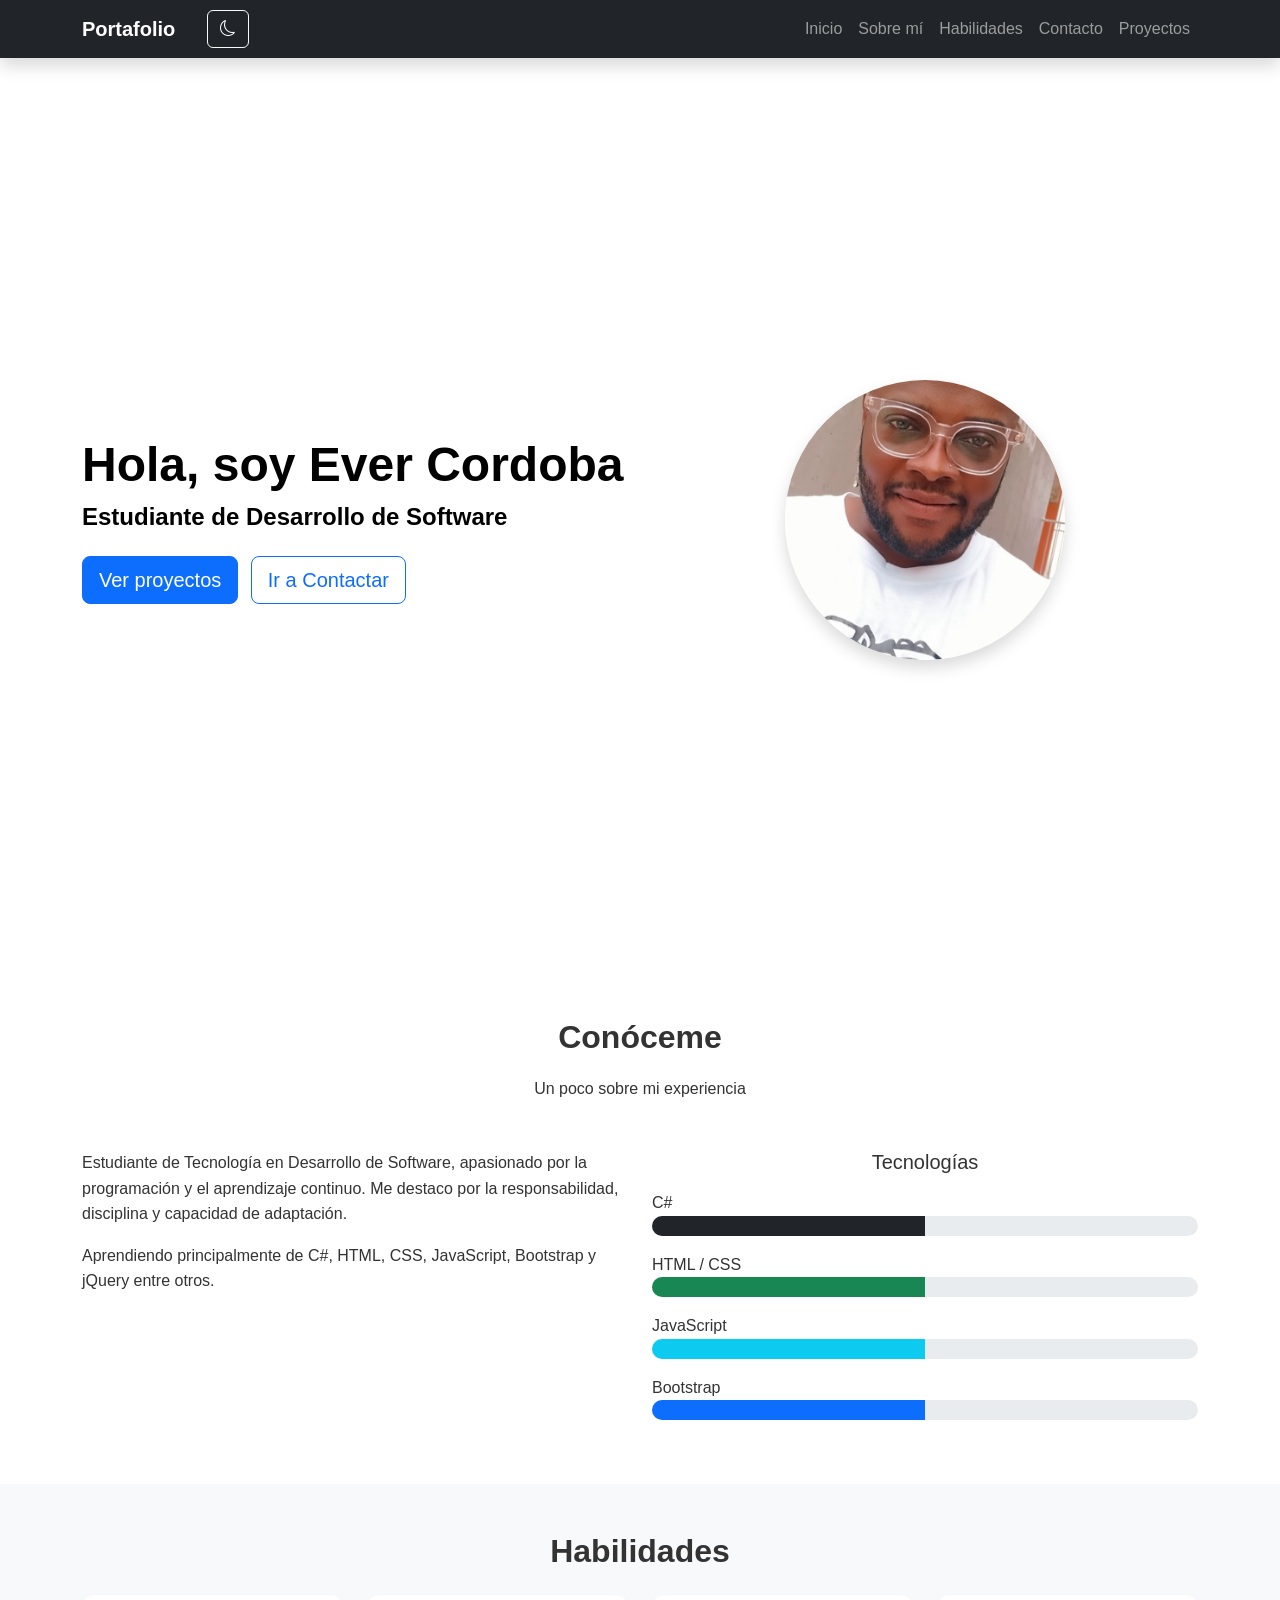
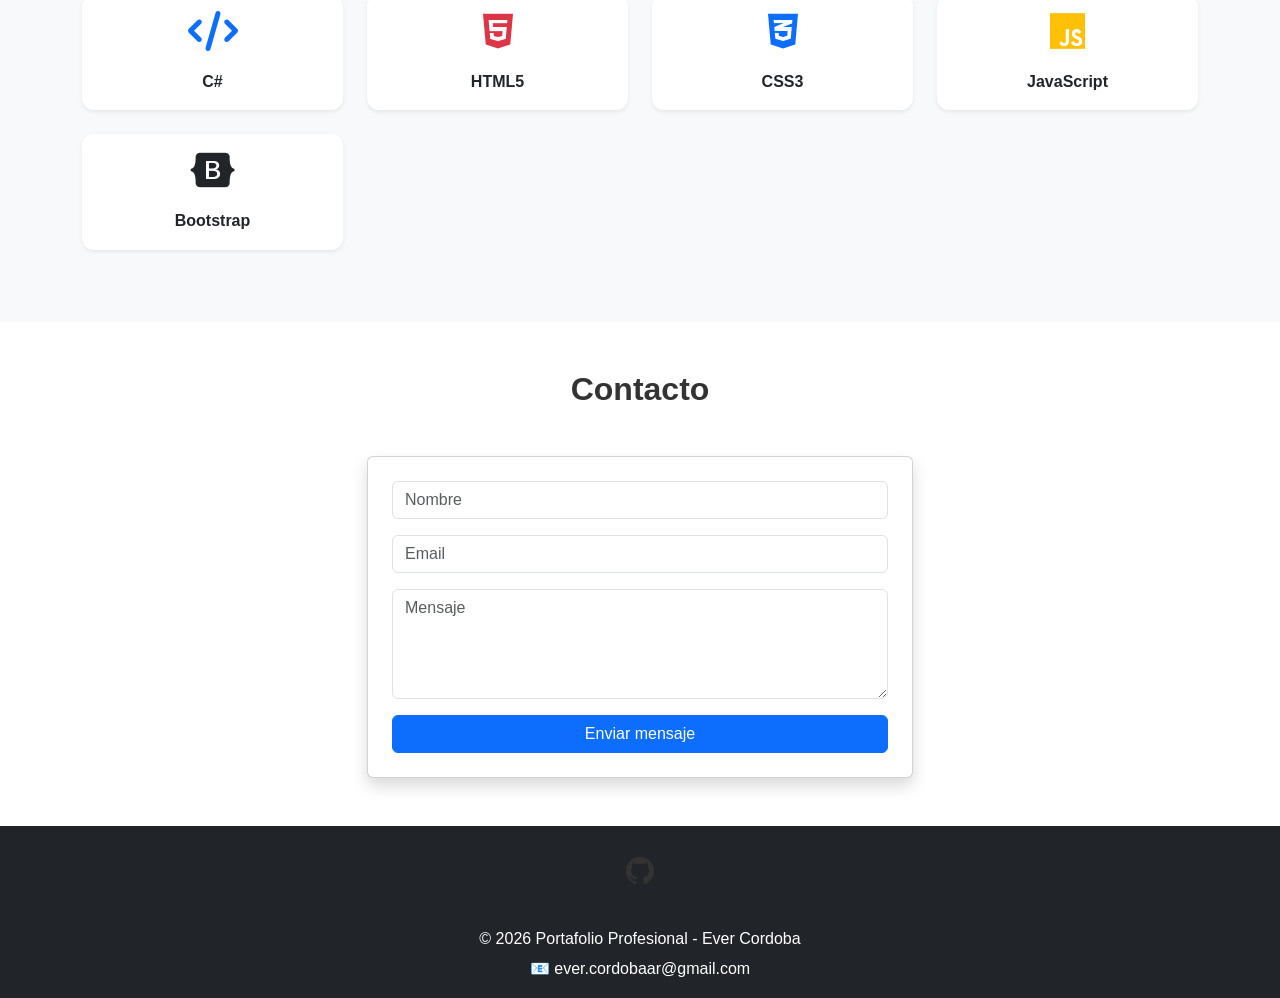
<file: index.html>
<!DOCTYPE html>
<html lang="es">
<head>
  <meta charset="UTF-8">
  <meta name="viewport" content="width=device-width, initial-scale=1">
  <title>Portafolio Profesional</title>
  <link href="css/bootstrap.min.css" rel="stylesheet">
  <link href="css/styles.css" rel="stylesheet">
  <!-- Iconos -->
  <link rel="stylesheet" href="https://cdn.jsdelivr.net/npm/bootstrap-icons@1.11.1/font/bootstrap-icons.css">
  <link rel="stylesheet" href="https://cdnjs.cloudflare.com/ajax/libs/font-awesome/6.5.1/css/all.min.css">
</head>
<body>

  <!-- MENÚ SUPERIOR -->
  <nav class="navbar navbar-expand-lg navbar-dark bg-dark shadow fixed-top">
    <div class="container">
      <a class="navbar-brand fw-bold" href="index.html">Portafolio</a>
      <button class="navbar-toggler" data-bs-toggle="collapse" data-bs-target="#menu">
        <span class="navbar-toggler-icon"></span>
      </button>

      <!-- Botón Dark Mode -->
      <button id="darkMode" class="btn btn-outline-light ms-3">
        <i class="bi bi-moon"></i>
      </button>

      <div class="collapse navbar-collapse" id="menu">
        <ul class="navbar-nav ms-auto">
          <li class="nav-item"><a class="nav-link" href="index.html">Inicio</a></li>
          <li class="nav-item"><a class="nav-link" href="#sobre-mi">Sobre mí</a></li>
          <li class="nav-item"><a class="nav-link" href="#habilidades">Habilidades</a></li>
          <li class="nav-item"><a class="nav-link" href="#contacto">Contacto</a></li>
          <li class="nav-item"><a class="nav-link" href="projects.html">Proyectos</a></li>
        </ul>
      </div>
    </div>
  </nav>

  <!-- HERO -->
    <section id="presentacion" class="hero vh-100 d-flex align-items-center reveal">
        <div class="container">
            <div class="row align-items-center">
            <div class="col-md-6">
                <h1 class="display-3 fw-bold">
                <span class="">Hola, soy Ever Cordoba</span>
                </h1>
                <h2 class="">Estudiante de Desarrollo de Software</h2>
                <div class="mt-4">
                <a href="projects.html" class="btn btn-primary btn-lg me-2">Ver proyectos</a>
                <a href="#contacto" class="btn btn-outline-primary btn-lg">Ir a Contactar</a>
                </div>
            </div>
            <div class="col-md-6 text-center hero-img">
                <img src="img/yo.jpeg" class="img-fluid rounded-circle shadow" id="heroImg">
            </div>
            </div>
        </div>
    </section>

  <!-- SOBRE MÍ -->
  <section id="sobre-mi" class="py-5 reveal">
    <div class="container">
      <div class="text-center mb-5">
        <h2 class="fw-bold">Conóceme</h2>
        <p class="">Un poco sobre mi experiencia</p>
      </div>
      <div class="row">
        <div class="col-md-6">
          <p>Estudiante de Tecnología en Desarrollo de Software, apasionado por la programación y el aprendizaje continuo. Me destaco por la responsabilidad, disciplina y capacidad de adaptación.</p>
          <p>Aprendiendo principalmente de C#, HTML, CSS, JavaScript, Bootstrap y jQuery entre otros.</p>
        </div>
        <div class="col-md-6">
          <h5 class="mb-3 text-center">Tecnologías</h5>
          <div class="mb-3"><label>C#</label><div class="progress"><div class="progress-bar bg-dark" style="width:50%"></div></div></div>
          <div class="mb-3"><label>HTML / CSS</label><div class="progress"><div class="progress-bar bg-success" style="width:50%"></div></div></div>
          <div class="mb-3"><label>JavaScript</label><div class="progress"><div class="progress-bar bg-info" style="width:50%"></div></div></div>
          <div class="mb-3"><label>Bootstrap</label><div class="progress"><div class="progress-bar bg-primary" style="width:50%"></div></div></div>
        </div>
      </div>
    </div>
  </section>

  <!-- HABILIDADES -->

  <section id="habilidades" class="py-5 bg-light">
    <div class="container">
      <h2 class="fw-bold text-center mb-4">Habilidades</h2>
      <div class="row text-center">

        <!-- Habilidad 1 -->
        <div class="col-md-3 col-6 mb-4">
          <div class="card h-100 shadow-sm skill-card">
            <div class="card-body">
              <i class="fas fa-code fs-1 text-primary"></i>
              <p class="mt-2">C#</p>
            </div>
          </div>
        </div>

        <!-- Habilidad 2 -->
        <div class="col-md-3 col-6 mb-4">
          <div class="card h-100 shadow-sm skill-card">
            <div class="card-body">
              <i class="fab fa-html5 fs-1 text-danger"></i>
              <p class="mt-2">HTML5</p>
            </div>
          </div>
        </div>

        <!-- Habilidad 3 -->
        <div class="col-md-3 col-6 mb-4">
          <div class="card h-100 shadow-sm skill-card">
            <div class="card-body">
              <i class="fab fa-css3-alt fs-1 text-primary"></i>
              <p class="mt-2">CSS3</p>
            </div>
          </div>
        </div>

        <!-- Habilidad 4 -->
        <div class="col-md-3 col-6 mb-4">
          <div class="card h-100 shadow-sm skill-card">
            <div class="card-body">
              <i class="fab fa-js fs-1 text-warning"></i>
              <p class="mt-2">JavaScript</p>
            </div>
          </div>
        </div>

        <!-- Habilidad 5 -->
        <div class="col-md-3 col-6 mb-4">
          <div class="card h-100 shadow-sm skill-card">
            <div class="card-body">
              <i class="fab fa-bootstrap fs-1 text-purple"></i>
              <p class="mt-2">Bootstrap</p>
            </div>
          </div>
        </div>

      </div>
    </div>
  </section>

  <!-- CONTACTO -->
  <section id="contacto" class="py-5 reveal">
    <div class="container">
      <div class="text-center mb-5">
        <h2 class="fw-bold">Contacto</h2>
      </div>

      <div class="row justify-content-center">
        <div class="col-md-6">
          <form id="formContacto" class="card shadow p-4">
            <div class="mb-3"><input type="text" class="form-control" placeholder="Nombre" required></div>
            <div class="mb-3"><input type="email" class="form-control" placeholder="Email" required></div>
            <div class="mb-3"><textarea class="form-control" rows="4" placeholder="Mensaje" required></textarea></div>
            <button class="btn btn-primary w-100">Enviar mensaje</button>
          </form>
        </div>
      </div>
    </div>
  </section>

  <!-- FOOTER -->
  <footer class="bg-dark text-white text-center py-3">
    <div class="mt-2">
      <a href="https://github.com/Thelilsaints" class="social" target="_blank"><i class="bi bi-github"></i></a>
      <!-- <a href="#" class="social"><i class="bi bi-linkedin"></i></a>
      <a href="#" class="social"><i class="bi bi-twitter-x"></i></a>
      <a href="#" class="social"><i class="bi bi-instagram"></i></a> -->
    </div>
    <br>
    <p class="mb-0">© 2026 Portafolio Profesional - Ever Cordoba</p>
    <p class="mb-0">📧 ever.cordobaar@gmail.com</p>
  </footer>

  <!-- JS -->
  <script src="js/jquery.min.js"></script>
  <script src="js/bootstrap.bundle.min.js"></script>
  <script src="js/scripts.js"></script>
</body>
</html>
</file>
<file: css/styles.css>
/* ===== GENERAL ===== */
body {
  font-family: 'Segoe UI', Arial, sans-serif;
  line-height: 1.6;
  padding-top: 70px; /* Compensa la navbar fija */
  background-color: #ffffff;
  color: #333;
}

/* ===== NAVBAR ===== */
.navbar {
  transition: background .3s ease;
}
.navbar.scrolled {
  background: #000000 !important;
  transition: background .3s ease;
}

/* ===== HERO ===== */
.hero {
  background: linear-gradient(135deg, #ffffff, #ffffff);
  padding: 100px 0;
  transition: background 0.3s ease;
}

.hero h1 {
  font-size: 3rem;
  color: rgb(0, 0, 0);
}

.hero h2 {
  font-size: 1.5rem;
  margin-top: 10px;
  color: rgb(0, 0, 0);
}

.hero-img img{
  width: 280px;
  height: 280px;
  object-fit: cover;
  border-radius: 50%;
}


/* ===== SECCIONES ===== */
section {
  padding: 60px 0;
}
section h2 {
  margin-bottom: 20px;
  font-weight: bold;
}

/* ===== PROGRESS BARS ===== */
.progress {
  height: 20px;
  border-radius: 10px;
}
.progress-bar {
  font-weight: bold;
}

/* ===== TARJETAS PROYECTOS ===== */

.card-body {
  display: flex;
  flex-direction: column;
  justify-content: space-between;
}

.card {
  transition: transform .3s ease, box-shadow .3s ease;
}
.card:hover {
  transform: translateY(-8px);
  box-shadow: 0 15px 35px rgba(0,0,0,0.15);
}

/* ===== REDES SOCIALES ===== */
.social {
  font-size: 28px;
  margin: 0 10px;
  color: #333;
  transition: .3s;
}
.social:hover {
  color: #0d6efd;
  transform: scale(1.2);
}

/* ===== FOOTER ===== */
footer {
  background-color: #000;
  color: #fff;
}
footer p {
  margin: 5px 0;
}

/* ===== DARK MODE ===== */
.dark-mode {
  background: #121212;
  color: #f1f1f1;
}
.dark-mode .navbar {
  background: #000 !important;
}
.dark-mode .card {
  background: #1e1e1e;
  color: white;
}
.dark-mode .bg-light {
  background: #1a1a1a !important;
}
.dark-mode input,
.dark-mode textarea {
  background: #2a2a2a;
  color: #f1f1f1;
  border: 1px solid #444;
}
.dark-mode footer {
  background: #111 !important;
  color: #f1f1f1;
}

/* HERO DARK MODE */
body.dark-mode .hero {
  background: linear-gradient(135deg, #000000, #111111);
}

body.dark-mode .hero h2 {
  color: #ffffff;
}

body.dark-mode .hero h1 {
  color: #ffffff;
}

/* ===== REVEAL ANIMATION ===== */
.reveal {
  opacity: 0;
  transform: translateY(50px);
  transition: all 0.6s ease;
}
.reveal.active {
  opacity: 1;
  transform: translateY(0);
}

/* ===== MODO CLARO ===== */
body.light-mode {
  background-color: #ffffff;
  color: #212529;
}

body.light-mode h2 {
  color: #212529;
}

/* ===== MODO OSCURO ===== */
body.dark-mode {
  background-color: #121212;
  color: #f5f5f5;
}

body.dark-mode h2 {
  color: #4db6ac; /* verde agua */
}

body.dark-mode .card {
  background-color: #1e1e1e;
  color: #f5f5f5;
}

body.dark-mode footer {
  background-color: #000000;
  color: #f5f5f5;
}

/* ===== IMÁGENES DE PROYECTOS ===== */

.project-img {
  width: 100%;
  height: 200px;
  object-fit: contain;
  background: #f8f9fa;
  padding: 10px;
}

.project-btn {
  margin-top: auto;
}

/* ===== HABILIDADES COMO CARDS ===== */
.skill-card {
  transition: transform .3s ease, box-shadow .3s ease;
  border: none;
  border-radius: 12px;
}

.skill-card:hover {
  transform: translateY(-8px);
  box-shadow: 0 12px 25px rgba(0,0,0,0.15);
}

.skill-card .card-body {
  display: flex;
  flex-direction: column;
  align-items: center;
  justify-content: center;
}

.skill-card i {
  font-size: 3rem;
  margin-bottom: 10px;
  transition: transform 0.6s ease;
}

.skill-card:hover i {
  transform: rotateY(360deg);
}

.skill-card p {
  font-weight: bold;
  margin: 0;
}
</file>
